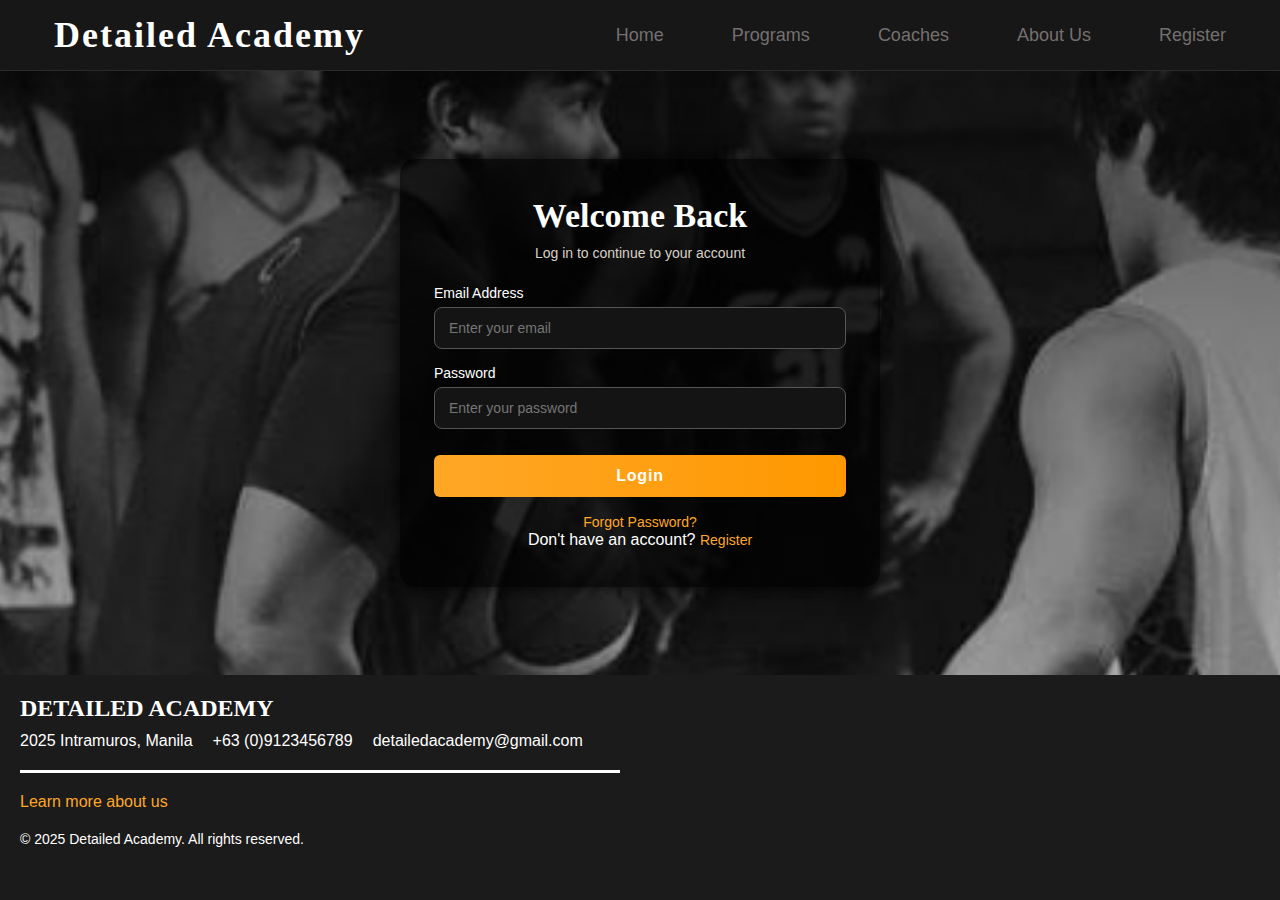
<file: detailed/login.html>
<!DOCTYPE html>
<html lang="en">
<head>
<meta charset="UTF-8">
<title>Login</title>

<style>
/* ===================== GLOBAL RESET ===================== */
* {
  margin: 0;
  padding: 0;
  box-sizing: border-box;
  font-family: 'Arial', Tahoma, Geneva, Verdana, sans-serif;
}

/* ===================== BODY ===================== */
body {
  background-image: linear-gradient(rgba(0,0,0,0.65),rgba(0,0,0,0.10)),url(bg1.png);
  background-position: center;
  background-size: cover;
  background-repeat: no-repeat;
  background-attachment: fixed;
  color: #ffffff;
  min-height: 100vh;
}

/* ===================== NAVIGATION BAR ===================== */
.mainNav {
  background-color: #171717;
  height: 71px;
  display: flex; 
  align-items: center; 
  justify-content: space-between; 
  padding: 0 32px;
  box-shadow: 0 2px 16px rgba(0,0,0,0.10);
  border-bottom: 1.5px solid #2b2b2b;
}

.mainNav .logo {
  font-family: 'Cinzel', serif; 
  color: #ffffff; 
  text-decoration: none; 
  font-size: 36px; 
  font-weight: 700; 
  letter-spacing: 2px;
  transition: color 0.3s;
}

.mainNav .logo:hover {
  color: #f0e6d2;
}

.mainNav ul {
  list-style: none;
  display: flex; 
  align-items: center;
}

.mainNav ul li {
  margin-left: 24px; 
}

.mainNav a {
  font-family: 'Roboto', sans-serif;
  color: #747070;
  text-decoration: none;
  font-size: 18px;
  padding: 16px 22px;  
  border-radius: 6px;
  transition: .3s;
}

.mainNav a:hover {
  background-color: #2b2b2b;
  color: #ffffff;
}

/* ===================== LOGIN WRAPPER ===================== */
.login-wrapper {
  min-height: calc(100vh - 71px - 25vh);
  display: flex;
  justify-content: center;
  align-items: center;
  padding: 60px 16px;
}

/* Card box similar to pay-card */
.login-card {
  width: 100%;
  max-width: 480px;
  background: #000000bb;
  padding: 38px 34px;
  border-radius: 15px;
  box-shadow:
    0 0 20px 4px rgba(0,0,0,0.55),
    0 2px 8px rgba(0,0,0,0.30);
}

/* Title */
.login-title {
  font-family: 'Playfair Display', serif;
  font-size: 34px;
  text-align: center;
  margin-bottom: 10px;
}

.login-sub {
  color: #d9d0c8;
  text-align: center;
  margin-bottom: 24px;
  font-size: 14px;
}

/* Form */
.form-group {
  margin-bottom: 16px;
}

.form-group label {
  display: block;
  margin-bottom: 6px;
  font-size: 14px;
  color: #ffffff;
  font-family: 'Roboto', sans-serif;
}

.form-group input {
  width: 100%;
  padding: 12px 14px;
  background: #141414;
  border: 1px solid #555;
  border-radius: 8px;
  color: #ffffff;
  font-size: 14px;
  transition: .25s;
}

.form-group input:focus {
  border-color: #ffa726;
  box-shadow: 0 0 0 1px rgba(255,167,38,0.55);
  background: #111111;
}

/* Login button */
.btn-login {
  width: 100%;
  border: none;
  padding: 12px 0;
  border-radius: 6px;
  font-size: 16px;
  font-weight: 700;
  margin-top: 10px;
  cursor: pointer;
  background: linear-gradient(90deg, #ffa726 0%, #ff9800 100%);
  color: #fff;
  letter-spacing: 0.8px;
  transition: .2s;
}

.btn-login:hover {
  background: linear-gradient(90deg, #ff9800 0%, #ffa726 100%);
  color: #232323;
}

/* Bottom links */
.login-links {
  margin-top: 16px;
  text-align: center;
}

.login-links a {
  color: #ffa726;
  text-decoration: none;
  font-size: 14px;
}

.login-links a:hover {
  text-decoration: underline;
}

/* ===================== FOOTER ===================== */
.section-4 {
  height: 25vh;
  display: flex; 
  justify-content: left; 
  align-items: left; 
  color: #fff;
  background-color: #1b1b1b;
  padding: 20px; 
}

.about-container {
  display: flex; 
  flex-direction: column; 
  align-items: flex-start; 
  width: 100%; 
  max-width: 800px; 
}

.about-title {
  font-family: 'Cinzel', serif;
  font-size: 24px; 
  font-weight: 700; 
  margin-bottom: 10px; 
}

.about-details-container {
  display: flex; 
  gap: 20px; 
  flex-wrap: wrap; 
}

.about-details {
  font-family: 'Roboto', sans-serif; 
  font-size: 16px; 
  margin: 0; 
}

.divider {
  width: 75%; 
  height: 3px; 
  background-color: #fff; 
  margin: 20px 0; 
}

.footer-text {
  font-family: 'Roboto', sans-serif; 
  font-size: 14px; 
  color: #fff; 
  margin-top: 10px; 
}

.about-link {
  text-decoration: none;
  font-family: 'Roboto', sans-serif;
  font-size: 16px;
  font-weight: 500;
  color: #ffa726;
  display: inline-block;
  margin-bottom: 10px;
  margin-left: 0;
  align-self: flex-start;
  transition: color 0.3s;
}

.about-link:hover {
  color: #fff;
  text-decoration: underline;
}


</style>
</head>
<body>

<!-- NAVIGATION BAR -->
<div class="mainNav">
    <a href="index.html" class="logo">Detailed Academy</a>
    <ul>
                    <li><a href="index.html" class="active">Home</a></li>
                    <li><a href="programs2.html">Programs</a></li>
                    <li><a href="coaches.html">Coaches</a></li>
                    <li><a href="about us.html">About Us</a></li>
                    <li><a href="register.php">Register</a></li>
    </ul>
</div>

<!-- LOGIN AREA -->
<div class="login-wrapper">
    <div class="login-card">

        <h1 class="login-title">Welcome Back</h1>
        <p class="login-sub">Log in to continue to your account</p>

        <form>
            <div class="form-group">
                <label>Email Address</label>
                <input type="email" placeholder="Enter your email">
            </div>

            <div class="form-group">
                <label>Password</label>
                <input type="password" placeholder="Enter your password">
            </div>

            <button type="submit" class="btn-login">Login</button>
        </form>

        <div class="login-links">
            <p><a href="#">Forgot Password?</a></p>
            <p>Don't have an account? <a href="#">Register</a></p>
        </div>

    </div>
</div>

<!-- FOOTER -->
<div class="section-4">
  <div class="about-container">
    <h2 class="about-title">DETAILED ACADEMY</h2>
    <div class="about-details-container">
      <p class="about-details">2025 Intramuros, Manila</p>
      <p class="about-details">+63 (0)9123456789</p>
      <p class="about-details">detailedacademy@gmail.com</p>
    </div>
    <div class="divider"></div>
    <a href="login.php" class="about-link">Learn more about us</a>
    <p class="footer-text">&copy; 2025 Detailed Academy. All rights reserved.</p>
  </div>
</div>

</body>
</html>
</file>
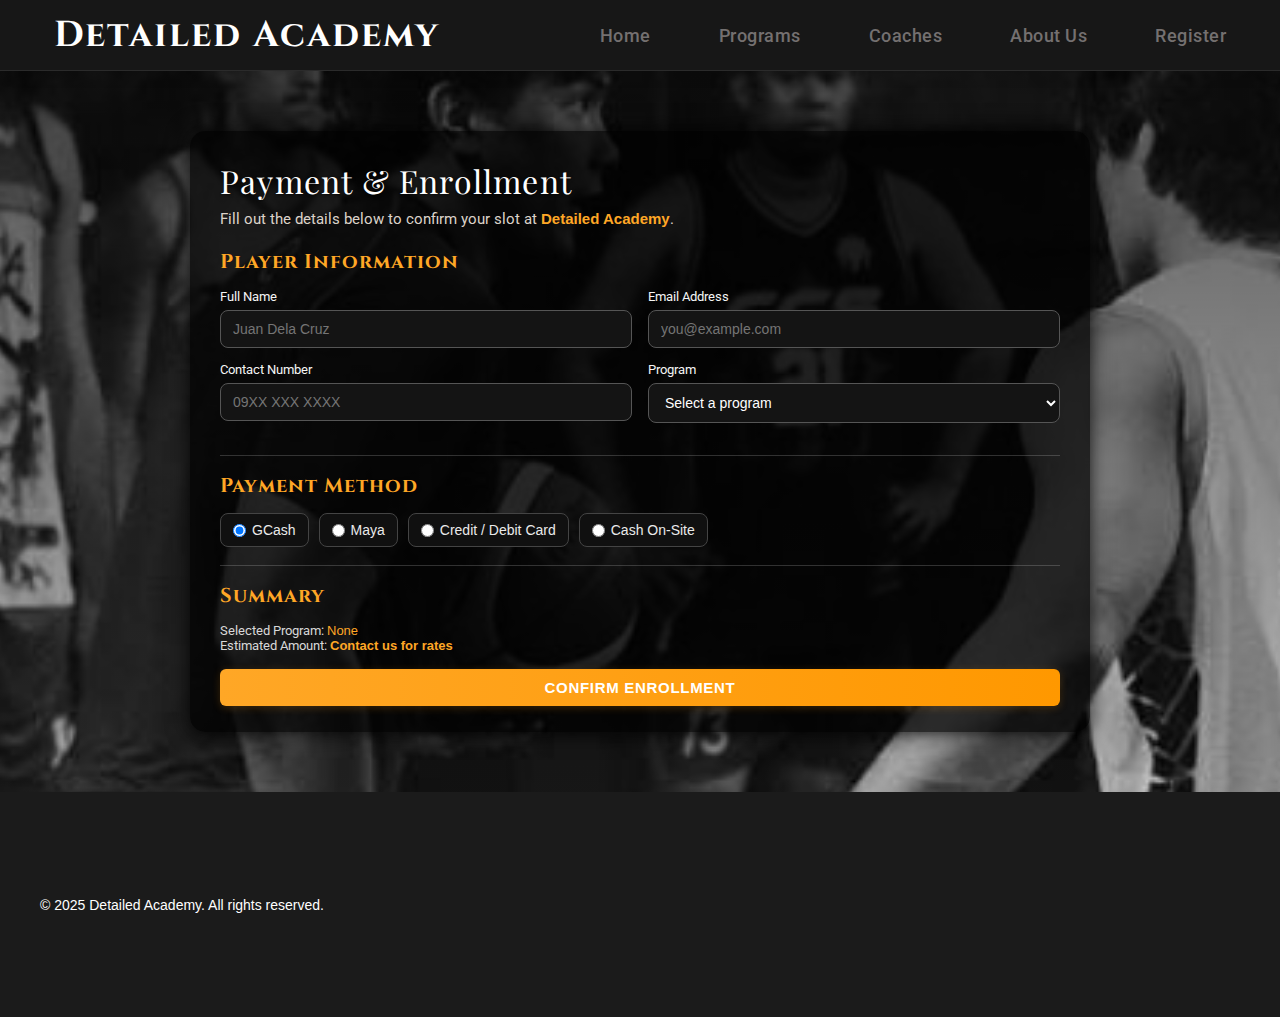
<file: detailed/payment.html>
<!DOCTYPE html>
<html lang="en">
<head>
  <meta charset="UTF-8">
  <meta http-equiv="X-UA-Compatible" content="IE-edge">
  <meta name="viewport" content="width=device-width, initial-scale=1.0">
  <title>Payment | Detailed Academy</title>

  <!-- Google Fonts -->
  <link href="https://fonts.googleapis.com/css2?family=Cinzel:wght@400;700&family=Playfair+Display:wght@400;700&family=Roboto:wght@400;500;700&display=swap" rel="stylesheet">

  <!-- Payment Styles -->
  <link rel="stylesheet" href="payment.css">
</head>
<body>

<header>
  <nav class="mainNav">
    <a href="index.php" class="logo">Detailed Academy</a>
    <div class="nav-right">
      <ul>
        <li><a href="index.php">Home</a></li>
        <li><a href="programs2.html">Programs</a></li>
        <li><a href="coaches.html">Coaches</a></li>
        <li><a href="about.html">About Us</a></li>
        <li><a href="register.php">Register</a></li>      
      </ul>
    </div>
  </nav>
</header>

<main class="pay-wrapper">
  <div class="pay-card">

    <h1 class="pay-title">Payment & Enrollment</h1>
    <p class="pay-subtitle">
      Fill out the details below to confirm your slot at <span>Detailed Academy</span>.
    </p>

    <form class="pay-form" action="#" method="post">
      <!-- PLAYER INFO -->
      <div class="pay-section">
        <h2>Player Information</h2>
        <div class="grid-2">
          <div class="form-group">
            <label for="fullName">Full Name</label>
            <input id="fullName" name="fullName" type="text" placeholder="Juan Dela Cruz" required>
          </div>
          <div class="form-group">
            <label for="email">Email Address</label>
            <input id="email" name="email" type="email" placeholder="you@example.com" required>
          </div>
        </div>

        <div class="grid-2">
          <div class="form-group">
            <label for="phone">Contact Number</label>
            <input id="phone" name="phone" type="tel" placeholder="09XX XXX XXXX" required>
          </div>
          <div class="form-group">
            <label for="program">Program</label>
            <select id="program" name="program" required>
              <option value="" disabled selected>Select a program</option>
              <option value="elite" data-price="499">Elite Course – ₱499 / session</option>
              <option value="serious" data-price="4000">Serious Hoopers Master Program – ₱4,000 / 30 days</option>
              <option value="adult" data-price="299">Adult Camp – ₱299 / session</option>
              <option value="beginners" data-price="0">Beginners Camp (kids) – contact us for rates</option>
            </select>
          </div>
        </div>
      </div>

      <!-- PAYMENT METHOD -->
      <div class="pay-section">
        <h2>Payment Method</h2>

        <div class="pay-methods">
          <label class="method-item">
            <input type="radio" name="method" value="gcash" checked>
            <span>GCash</span>
          </label>

          <label class="method-item">
            <input type="radio" name="method" value="maya">
            <span>Maya</span>
          </label>

          <label class="method-item">
            <input type="radio" name="method" value="card">
            <span>Credit / Debit Card</span>
          </label>

          <label class="method-item">
            <input type="radio" name="method" value="cash">
            <span>Cash On-Site</span>
          </label>
        </div>

        <!-- CARD DETAILS (only if card is selected) -->
        <div class="card-details" id="cardDetails">
          <div class="form-group">
            <label for="cardName">Name on Card</label>
            <input id="cardName" type="text" placeholder="As shown on card">
          </div>
          <div class="grid-2">
            <div class="form-group">
              <label for="cardNumber">Card Number</label>
              <input id="cardNumber" type="text" maxlength="19" placeholder="XXXX XXXX XXXX XXXX">
            </div>
            <div class="form-group">
              <label for="expiry">Expiry (MM/YY)</label>
              <input id="expiry" type="text" maxlength="5" placeholder="MM/YY">
            </div>
          </div>
          <div class="grid-2">
            <div class="form-group">
              <label for="cvv">CVV</label>
              <input id="cvv" type="password" maxlength="4" placeholder="123">
            </div>
            <div class="form-group">
              <label for="zip">ZIP / Postal Code</label>
              <input id="zip" type="text" placeholder="Optional">
            </div>
          </div>
          <p class="note">
            * This is for school/project purposes only — no real payment is processed.
          </p>
        </div>
      </div>

      <!-- SUMMARY -->
      <div class="pay-section summary">
        <h2>Summary</h2>
        <p class="summary-text">
          Selected Program: <span id="summaryProgram">None</span><br>
          Estimated Amount: <strong id="summaryAmount">₱0.00</strong>
        </p>

        <button type="submit" class="btn-primary">Confirm Enrollment</button>
      </div>
    </form>

  </div>
</main>

<footer class="footer">
  <p>&copy; 2025 Detailed Academy. All rights reserved.</p>
</footer>

<script>
  // Show/hide card fields
  const methodRadios = document.querySelectorAll('input[name="method"]');
  const cardDetails = document.getElementById('cardDetails');

  function updateCardVisibility() {
    const selected = document.querySelector('input[name="method"]:checked').value;
    cardDetails.style.display = selected === 'card' ? 'block' : 'none';
  }
  methodRadios.forEach(r => r.addEventListener('change', updateCardVisibility));
  updateCardVisibility();

  // Program dropdown + summary elements
  const programSelect = document.getElementById('program');
  const summaryProgram = document.getElementById('summaryProgram');
  const summaryAmount = document.getElementById('summaryAmount');

  function updateSummary() {
    const option = programSelect.options[programSelect.selectedIndex];
    const label = option ? option.text : 'None';
    const price = option ? option.getAttribute('data-price') : null;

    summaryProgram.textContent = !option || label.includes('Select') ? 'None' : label;

    if (!price || price === '0') {
      summaryAmount.textContent = 'Contact us for rates';
    } else {
      summaryAmount.textContent = '₱' + Number(price).toLocaleString() + '.00';
    }
  }

  programSelect.addEventListener('change', updateSummary);

  // Read ?program= from URL and pre-select it
  const params = new URLSearchParams(window.location.search);
  const programCode = params.get('program'); // elite / serious / adult / beginners
  if (programCode) {
    programSelect.value = programCode;
  }
  updateSummary();
</script>

</body>
</html>
</file>
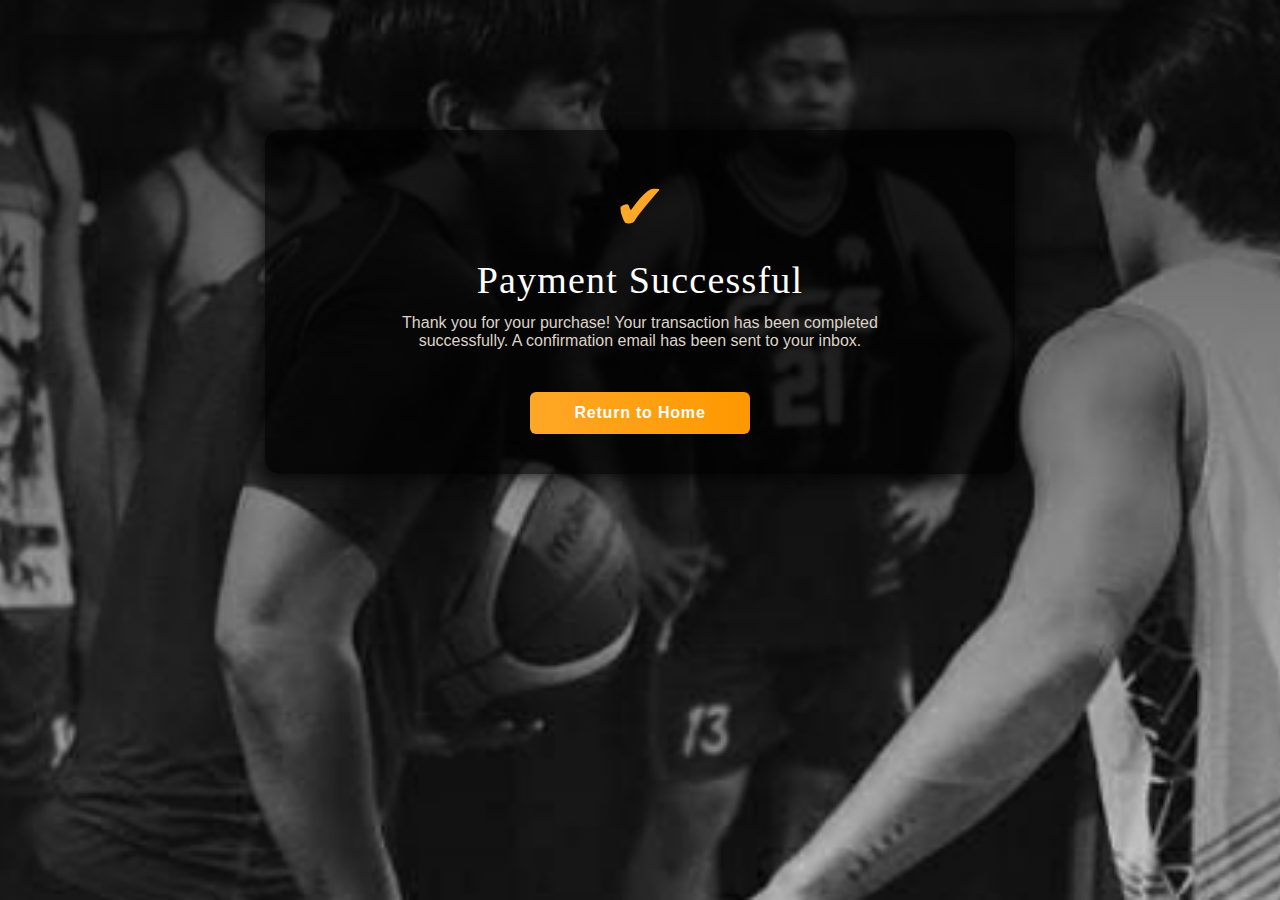
<file: detailed/thankyou.html>
<!DOCTYPE html>
<html lang="en">
<head>
<meta charset="UTF-8">
<title>Thank You</title>

<style>
/* ===================== GLOBAL RESET ===================== */
* {
  margin: 0;
  padding: 0;
  box-sizing: border-box;
  font-family: 'Arial', Tahoma, Geneva, Verdana, sans-serif;
}

/* ===================== BODY ===================== */
body {
  background-image: linear-gradient(rgba(0,0,0,0.65),rgba(0,0,0,0.10)),url(bg1.png);
  background-position: center;
  background-size: cover;
  background-repeat: no-repeat;
  background-attachment: fixed;
  color: #ffffff;
  min-height: 100vh;
}

/* ===================== NAVIGATION BAR ===================== */
.mainNav {
  background-color: #171717;
  height: 71px;
  display: flex; 
  align-items: center; 
  justify-content: space-between; 
  padding: 0 32px;
  box-shadow: 0 2px 16px rgba(0,0,0,0.10);
  border-bottom: 1.5px solid #2b2b2b;
}

.mainNav .logo {
  font-family: 'Cinzel', serif; 
  color: #ffffff; 
  text-decoration: none; 
  font-size: 36px; 
  font-weight: 700; 
  letter-spacing: 2px;
  transition: color 0.3s;
}

.mainNav .logo:hover {
  color: #f0e6d2;
}

.mainNav ul {
  list-style: none;
  display: flex; 
  align-items: center;
}

.mainNav ul li {
  margin-left: 24px; 
}

.mainNav a {
  font-family: 'Roboto', sans-serif;
  color: #747070;
  text-decoration: none;
  font-weight: 500;
  font-size: 18px;
  padding: 16px 22px;  
  border-radius: 6px;
  display: block;
  transition: .3s;
}

.mainNav a:hover {
  background-color: #2b2b2b;
  color: #ffffff;
}

/* ===================== THANK YOU WRAPPER ===================== */
.thank-wrapper {
  min-height: calc(100vh - 71px - 25vh);
  display: flex;
  justify-content: center;
  align-items: center;
  padding: 60px 16px;
}

/* Card box like pay-card */
.thank-card {
  width: 100%;
  max-width: 750px;
  background: #000000bb;
  border-radius: 15px;
  padding: 40px 34px;
  box-shadow: 
    0 0 20px 4px rgba(0,0,0,0.55),
    0 2px 8px rgba(0,0,0,0.30);
  text-align: center;
}

/* Titles */
.thank-title {
  font-family: 'Playfair Display', serif;
  font-size: 38px;
  font-weight: 500;
  margin-bottom: 12px;
  letter-spacing: 1.2px;
}

.thank-sub {
  color: #dcd3c9;
  font-family: 'Roboto', sans-serif;
  font-size: 16px;
  max-width: 550px;
  margin: 0 auto;
  margin-bottom: 24px;
}

/* Button */
.btn-home {
  margin-top: 18px;
  padding: 12px 0;
  width: 220px;
  border: none;
  border-radius: 6px;
  background: linear-gradient(90deg, #ffa726 0%, #ff9800 100%);
  font-size: 16px;
  font-weight: 700;
  color: #ffffff;
  cursor: pointer;
  transition: 0.2s;
  letter-spacing: 0.8px;
}

.btn-home:hover {
  background: linear-gradient(90deg, #ff9800 0%, #ffa726 100%);
  color: #232323;
}

/* Icon */
.check-icon {
  font-size: 64px;
  margin-bottom: 14px;
  color: #ffa726;
}

/* ===================== FOOTER ===================== */

</style>

</head>
<body>

<!-- NAVIGATION BAR -->


<!-- THANK YOU CONTENT -->
<div class="thank-wrapper">
    <div class="thank-card">

        <div class="check-icon">✔</div>

        <h1 class="thank-title">Payment Successful</h1>

        <p class="thank-sub">
            Thank you for your purchase! Your transaction has been completed successfully.
            A confirmation email has been sent to your inbox.
        </p>

        <a href="index.html">
            <button class="btn-home">Return to Home</button>
        </a>

    </div>
</div>



</body>
</html>
</file>
<file: detailed/payment.css>
/* ===================== GLOBAL RESET ===================== */
* {
  margin: 0;
  padding: 0;
  box-sizing: border-box;
  font-family: 'Arial', Tahoma, Geneva, Verdana, sans-serif;
}

/* ===================== BODY ===================== */
body {
  background-image: linear-gradient(rgba(0,0,0,0.65),rgba(0,0,0,0.10)),url(bg1.png);
  background-position: center;
  background-size: cover;
  background-repeat: no-repeat;
  background-attachment: fixed;
  color: #ffffff;
  min-height: 100vh;
}

/* ===================== NAVIGATION BAR (same as programs.css) ===================== */
.mainNav {
  background-color: #171717;
  height: 71px;
  display: flex; 
  align-items: center; 
  justify-content: space-between; 
  padding: 0 32px;
  box-shadow: 0 2px 16px rgba(0,0,0,0.10);
  border-bottom: 1.5px solid #2b2b2b;
}

.mainNav .logo {
  font-family: 'Cinzel', serif; 
  color: #ffffff; 
  text-decoration: none; 
  font-size: 36px; 
  font-weight: 700; 
  letter-spacing: 2px;
  transition: color 0.3s;
}

.mainNav .logo:hover {
  color: #f0e6d2;
}

.mainNav ul {
  list-style: none;
  display: flex; 
  align-items: center;
}

.mainNav ul li {
  margin-left: 24px; 
}

.mainNav a {
  font-family: 'Roboto', sans-serif;
  color: #747070;
  text-decoration: none;
  font-weight: 500;
  font-size: 18px;
  padding: 16px 22px;  
  border-radius: 6px;
  display: block;
  text-align: center;
  letter-spacing: 0.5px;
  transition: color 0.3s, background-color 0.3s, box-shadow 0.3s;
}

.mainNav a:hover,
.mainNav a.active {
  background-color: #2b2b2b;
  color: #ffffff;
  box-shadow: 0 2px 8px rgba(0,0,0,0.12);
}

.mainNav li {
  float: left;
}

.mainNav a.active {
  border-bottom: 3px solid #747070; 
  font-weight: 700;
}

.nav-right {
  display: flex;
  align-items: center;
  margin-left: auto; 
}

/* ===================== PAYMENT LAYOUT ===================== */

.pay-wrapper {
  min-height: calc(100vh - 71px - 25vh); /* leave space similar to footer height */
  display: flex;
  align-items: center;
  justify-content: center;
  padding: 60px 16px;
}

/* Card styled similar to .box-container from programs.css */
.pay-card {
  width: 100%;
  max-width: 900px;
  background: #000000bb;
  border-radius: 15px;
  box-shadow: 
    0 0 20px 4px rgba(0, 0, 0, 0.546),
    0 2px 8px rgba(0,0,0,0.3);
  padding: 28px 30px 26px 30px;
}

/* TITLES */
.pay-title {
  font-family: 'Playfair Display', serif;
  font-size: 32px;
  font-weight: 400;
  letter-spacing: 1.2px;
  margin-bottom: 8px;
  text-shadow: 1px 1px 3px rgba(0,0,0,0.6);
}

.pay-subtitle {
  color: #dcd3c9;
  font-family: 'Roboto', sans-serif;
  font-size: 15px;
  margin-bottom: 20px;
  max-width: 550px;
}

.pay-subtitle span {
  color: #ffa726;
  font-weight: 600;
}

/* ===================== FORM SECTIONS ===================== */

.pay-section {
  margin-top: 18px;
  padding-top: 16px;
  border-top: 1px solid rgba(255,255,255,0.18);
}

.pay-section:first-of-type {
  border-top: none;
  padding-top: 0;
}

.pay-section h2 {
  font-family: 'Cinzel', serif;
  font-size: 20px;
  font-weight: 700;
  letter-spacing: 1px;
  color: #ffa726;
  margin-bottom: 14px;
}

/* GRID */
.grid-2 {
  display: grid;
  grid-template-columns: repeat(2, minmax(0, 1fr));
  gap: 16px;
}

/* FORM FIELDS */
.form-group {
  margin-bottom: 14px;
}

.form-group label {
  display: block;
  font-size: 13px;
  margin-bottom: 6px;
  color: #f5f5f5;
  font-family: 'Roboto', sans-serif;
}

.form-group input,
.form-group select {
  width: 100%;
  padding: 10px 12px;
  background: #141414;
  border-radius: 8px;
  border: 1px solid #555;
  color: #ffffff;
  font-size: 14px;
  outline: none;
  transition: border 0.2s, box-shadow 0.2s, background 0.2s;
}

.form-group input:focus,
.form-group select:focus {
  border-color: #ffa726;
  box-shadow: 0 0 0 1px rgba(255,167,38,0.55);
  background: #111111;
}

/* ===================== PAYMENT METHODS ===================== */

.pay-methods {
  display: flex;
  flex-wrap: wrap;
  gap: 10px;
  margin-bottom: 10px;
}

.method-item {
  display: flex;
  align-items: center;
  gap: 6px;
  padding: 8px 12px;
  border-radius: 8px;
  border: 1px solid #444;
  background: #101010;
  cursor: pointer;
  font-size: 14px;
  font-family: 'Roboto', sans-serif;
}

.method-item input {
  width: auto;
}

.method-item span {
  color: #eaeaea;
}

/* CARD DETAILS (only if card is selected) */
.card-details {
  margin-top: 8px;
  display: none;
}

.note {
  font-size: 12px;
  color: #bbbbbb;
  margin-top: 4px;
  font-family: 'Roboto', sans-serif;
}

/* ===================== SUMMARY + BUTTON ===================== */

.summary-text {
  font-size: 13px;
  color: #d8d8d8;
  margin-bottom: 16px;
  font-family: 'Roboto', sans-serif;
}

.summary-text span,
.summary-text strong {
  color: #ffa726;
}

/* button style similar to .book-btn in programs.css */
.btn-primary {
  width: 100%;
  border: none;
  border-radius: 6px;
  padding: 10px 0;
  font-size: 15px;
  font-weight: 700;
  cursor: pointer;
  background: linear-gradient(90deg, #ffa726 0%, #ff9800 100%);
  color: #fff;
  text-transform: uppercase;
  letter-spacing: 0.7px;
  box-shadow: 0 2px 8px rgba(255,152,0,0.20);
  transition: background 0.2s, color 0.2s, transform 0.1s, box-shadow 0.1s;
}

.btn-primary:hover {
  background: linear-gradient(90deg, #ff9800 0%, #ffa726 100%);
  color: #232323;
  box-shadow: 0 3px 10px rgba(255,152,0,0.30);
}

.btn-primary:active {
  transform: translateY(1px);
  box-shadow: 0 1px 5px rgba(0,0,0,0.6);
}

/* ===================== FOOTER (match vibe of section-4) ===================== */

.footer {
  height: 25vh;
  display: flex; 
  justify-content: left; 
  align-items: center; 
  color: #fff;
  background-color: #1b1b1b;
  padding: 20px 40px; 
  font-family: 'Roboto', sans-serif;
  font-size: 14px;
}

/* ===================== RESPONSIVE ===================== */

@media (max-width: 900px) {
  .pay-card {
    padding: 24px 20px;
  }

  .pay-title {
    font-size: 28px;
  }
}

@media (max-width: 720px) {
  .mainNav {
    padding: 0 16px;
  }

  .mainNav ul {
    flex-wrap: wrap;
    justify-content: flex-end;
  }

  .grid-2 {
    grid-template-columns: 1fr;
  }
}
</file>
